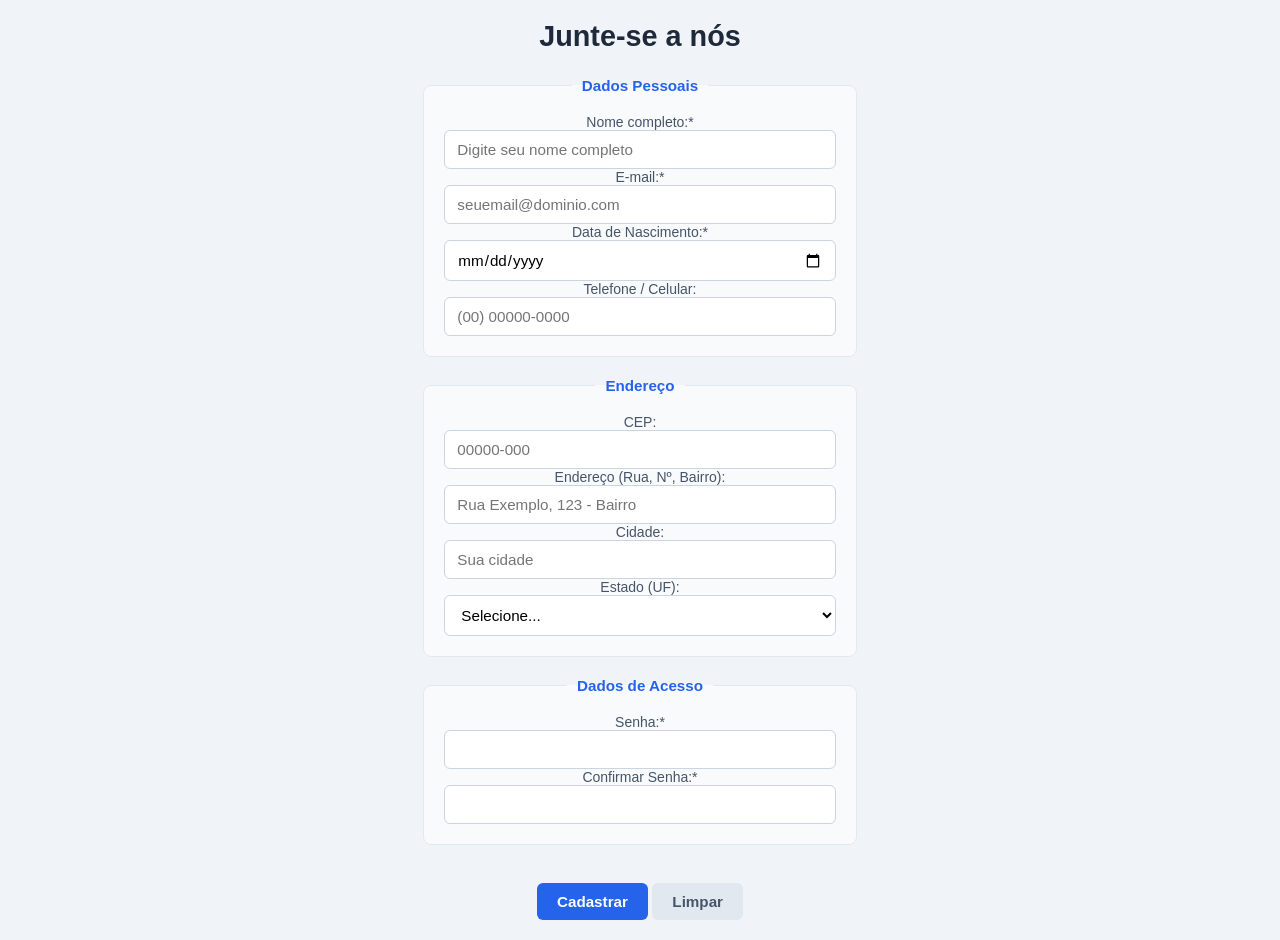
<file: cadastro.html>
<head>
    <meta charset="UTF-8">
    <meta name="viewport" content="width=device-width, initial-scale=1.0">
    <title>Cadastro</title>
    <link rel="stylesheet" href="CSS/cadastro.css">
    <script src="JS/index.js"></script>
</head>

<body>
    <h1>
        Junte-se a nós
    </h1>
</body>
<form action="/enviar-cadastro" method="POST">
        
        <!-- Agrupamento de Identificação Pessoal -->
        <fieldset>
            <legend>Dados Pessoais</legend>
            
            <div>
                <label for="nome">Nome completo:*</label>
                <input type="text" id="nome" name="nome" required placeholder="Digite seu nome completo">
            </div>

            <div>
                <label for="email">E-mail:*</label>
                <input type="email" id="email" name="email" required placeholder="seuemail@dominio.com">
            </div>

            <div>
                <label for="data_nascimento">Data de Nascimento:*</label>
                <input type="date" id="data_nascimento" name="data_nascimento" required>
            </div>
            
            <div>
                <label for="telefone">Telefone / Celular:</label>
                <input type="tel" id="telefone" name="telefone" placeholder="(00) 00000-0000">
            </div>
        </fieldset>

        <!-- Agrupamento de Localização -->
        <fieldset>
            <legend>Endereço</legend>
            
            <div>
                <label for="cep">CEP:</label>
                <input type="text" id="cep" name="cep" placeholder="00000-000" pattern="[0-9]{5}-[0-9]{3}">
            </div>

            <div>
                <label for="endereco">Endereço (Rua, Nº, Bairro):</label>
                <input type="text" id="endereco" name="endereco" placeholder="Rua Exemplo, 123 - Bairro">
            </div>

            <div>
                <label for="cidade">Cidade:</label>
                <input type="text" id="cidade" name="cidade" placeholder="Sua cidade">
            </div>

            <div>
                <label for="estado">Estado (UF):</label>
                <select id="estado" name="estado">
                    <option value="">Selecione...</option>
                    <option value="AC">Acre</option>
                    <option value="AL">Alagoas</option>
                    <option value="AP">Amapá</option>
                    <option value="AM">Amazonas</option>
                    <option value="BA">Bahia</option>
                    <option value="CE">Ceará</option>
                    <option value="DF">Distrito Federal</option>
                    <option value="ES">Espírito Santo</option>
                    <option value="GO">Goiás</option>
                    <option value="MA">Maranhão</option>
                    <option value="MT">Mato Grosso</option>
                    <option value="MS">Mato Grosso do Sul</option>
                    <option value="MG">Minas Gerais</option>
                    <option value="PA">Pará</option>
                    <option value="PB">Paraíba</option>
                    <option value="PR">Paraná</option>
                    <option value="PE">Pernambuco</option>
                    <option value="PI">Piauí</option>
                    <option value="RJ">Rio de Janeiro</option>
                    <option value="RN">Rio Grande do Norte</option>
                    <option value="RS">Rio Grande do Sul</option>
                    <option value="RO">Rondônia</option>
                    <option value="RR">Roraima</option>
                    <option value="SC">Santa Catarina</option>
                    <option value="SP">São Paulo</option>
                    <option value="SE">Sergipe</option>
                    <option value="TO">Tocantins</option>
                </select>
            </div>
        </fieldset>

        <!-- Agrupamento de Segurança -->
        <fieldset>
            <legend>Dados de Acesso</legend>

            <div>
                <label for="senha">Senha:*</label>
                <input type="password" id="senha" name="senha" required minlength="8">
            </div>

            <div>
                <label for="confirma_senha">Confirmar Senha:*</label>
                <input type="password" id="confirma_senha" name="confirma_senha" required minlength="8">
            </div>
        </fieldset>

        <br>
        <button type="submit">Cadastrar</button>
        <button type="reset">Limpar</button>

    </form>
</html>
</file>
<file: CSS/cadastro.css>
body {
    margin: 0;
    display: flex;
    flex-direction: column;
    align-items: center;
    justify-content: center;
    min-height: 100vh;
    header {background-color: #9ACAD6;
    width: 100%;}
    text-align: center;
background-color: #BAD3D9;}
img {
    width: 200px;
    height: auto;
    object-fit: cover;
}
* {
  box-sizing: border-box;
  margin: 0;
  padding: 0;
  font-family: 'Segoe UI', Tahoma, Geneva, Verdana, sans-serif;
}

body {
  background-color: #f0f4f8;
  color: #333;
  display: flex;
  justify-content: center;
  align-items: center;
  min-height: 100vh;
  padding: 20px;
}
.container {
  background: #ffffff;
  border-radius: 12px;
  box-shadow: 0 10px 25px rgba(0, 0, 0, 0.08);
  padding: 30px;
  width: 100%;
  max-width: 600px;
}

h1 {
  text-align: center;
  color: #1e293b;
  margin-bottom: 24px;
  font-size: 1.8rem;
}
fieldset {
  border: 1px solid #e2e8f0;
  border-radius: 8px;
  padding: 20px;
  margin-bottom: 20px;
  background-color: #f8fafc;
  transition: border-color 0.2s, box-shadow 0.2s;
}

fieldset:hover {
  border-color: #cbd5e1;
  box-shadow: 0 4px 12px rgba(0, 0, 0, 0.03);
}

legend {
  padding: 0 10px;
  font-weight: 600;
  color: #2563eb;
  font-size: 0.95rem;
}
.form-group {
  margin-bottom: 16px;
  display: flex;
  flex-direction: column;
}

.form-group:last-child {
  margin-bottom: 0;
}

label {
  font-size: 0.875rem;
  font-weight: 500;
  margin-bottom: 6px;
  color: #475569;
}
input, select {
  width: 100%;
  padding: 10px 12px;
  border: 1px solid #cbd5e1;
  border-radius: 6px;
  font-size: 0.95rem;
  background-color: #ffffff;
  outline: none;
  transition: border-color 0.2s, box-shadow 0.2s;
}

input:focus, select:focus {
  border-color: #2563eb;
  box-shadow: 0 0 0 3px rgba(37, 99, 235, 0.15);
}
.actions {
  display: flex;
  gap: 12px;
  justify-content: flex-end;
  margin-top: 10px;
}

button, input[type="submit"], input[type="reset"] {
  padding: 10px 20px;
  border-radius: 6px;
  font-size: 0.95rem;
  font-weight: 600;
  cursor: pointer;
  border: none;
  transition: background-color 0.2s, transform 0.1s;
}
input[type="submit"], button[type="submit"] {
  background-color: #2563eb;
  color: #ffffff;
}

input[type="submit"]:hover, button[type="submit"]:hover {
  background-color: #1d4ed8;
}
input[type="reset"], button[type="reset"] {
  background-color: #e2e8f0;
  color: #475569;
}

input[type="reset"]:hover, button[type="reset"]:hover {
  background-color: #cbd5e1;
}
</file>
